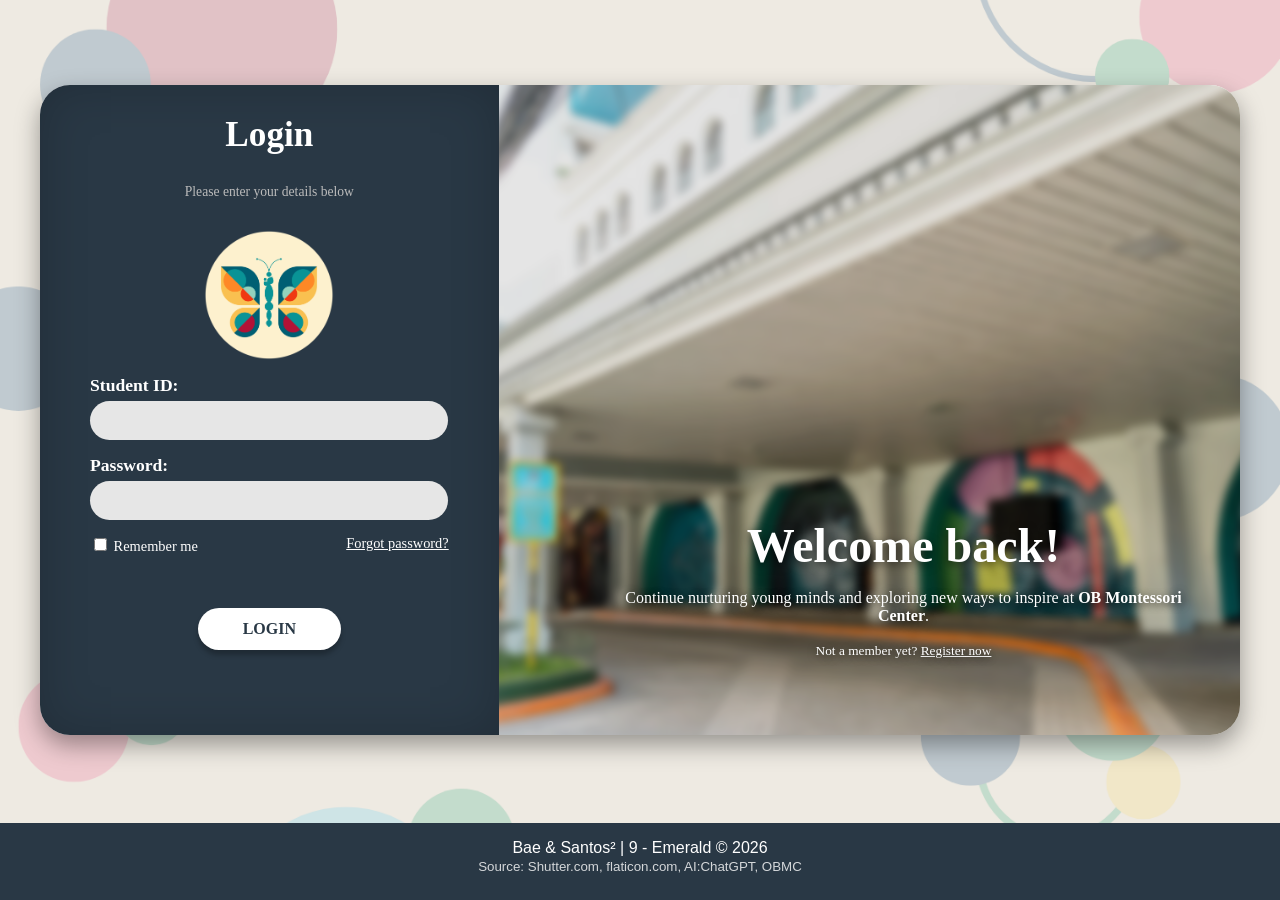
<file: index.html>
<!DOCTYPE html>
<html lang="en">
<head>
    <meta charset="UTF-8">
    <title>Login - OB Montessori</title>
    <link rel="stylesheet" href="style.css">
</head>

<body class="login-body">

    <div class="login-card">

        <div class="login-left">
            <h2>Login</h2>
            <p>Please enter your details below</p>

            <img src="OBMC 60 Icon_Circle.png" class="login-logo">

            <div class="input-group">
                <label>Student ID:</label>
                <input type="text" id="username">
            </div>

            <div class="input-group">
                <label>Password:</label>
                <input type="password" id="password">
            </div>

            <div class="login-options">
                <label><input type="checkbox"> Remember me</label>
                <a href="#" style="color:white;">Forgot password?</a>
            </div>

            <p id="errorMsg" style="color:rgb(250, 30, 30);"></p>

            <button class="login-btn" onclick="login()">LOGIN</button>
        </div>

        <div class="login-right">
            <div class="welcome-text">
                <h1>Welcome back!</h1>
                <p>
                    Continue nurturing young minds and exploring new ways 
                    to inspire at <b>OB Montessori Center</b>.
                </p>
                <small>Not a member yet? <a href="#" style="color:white;">Register now</a></small> <br> <br> <br>
            </div>
        </div>

    </div>

    <footer class="login-footer">
        <p>Bae & Santos² | 9 - Emerald © 2026</p>
        <small>Source: Shutter.com, flaticon.com, AI:ChatGPT, OBMC</small>
    </footer>

    <script>
        let attempt = 0;
        const MaxTry = 3;
        
        function login() {
            let user = document.getElementById("username").value;
            let pass = document.getElementById("password").value;
            let error = document.getElementById("errorMsg");
        
            if (attempt >= MaxTry) {
                alert("🔒 Account Locked. Too many failed attempts.");
                return;
            }
        
            if (user === "1504983384" && pass === "12345") {
                error.textContent = "";
                attempt = 0;
                window.location.href = "Dashboard.html";
            } else {
                attempt++;
        
                if (attempt < MaxTry) {
                    error.textContent = " Invalid Credentials. Attempts left: " + (MaxTry - attempt);
                } else {
                    error.textContent = " Account Locked. Too many failed attempts.";
                }
            }
        }
        </script>

</body>
</html>
</file>
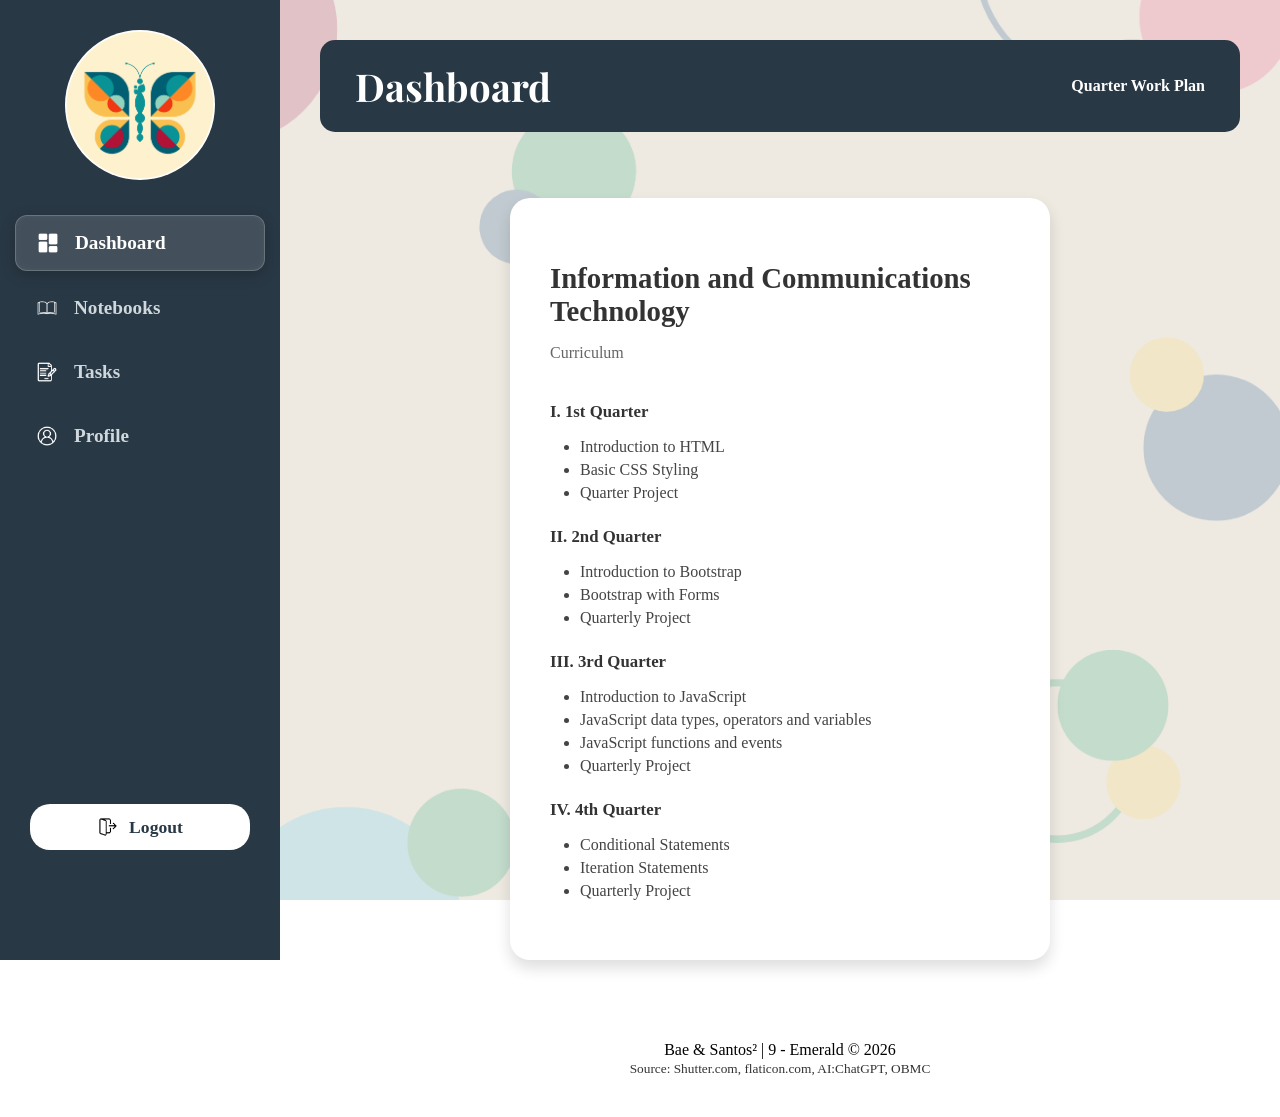
<file: Dashboard.html>
<!DOCTYPE html>
<html lang="en">
<head>
    <meta charset="UTF-8">
    <title>Dashboard - OB Montessori</title>
    <link rel="stylesheet" href="style.css">
</head>
<body>
    <nav class="sidebar">
        <div class="sidebar-logo">
            <img src="OBMC 60 Icon_Circle.png" alt="Logo">
        </div>
        <ul>
            <li><a href="dashboard.html" class="active"><img src="Dashboard.png" class="sidebar-icon"> Dashboard</a></li>
            <li><a href="notebooks.html"><img src="Notebooks.png" class="sidebar-icon"> Notebooks</a></li>
            <li><a href="tasks.html"><img src="Tasks.png" class="sidebar-icon"> Tasks</a></li>
            <li><a href="profile.html"><img src="Profile.png" class="sidebar-icon"> Profile</a></li>
        
        </ul>
        <div class="logout-container">
            <a href="index.html" class="logout-btn"><img src="Logout.png" alt="out"> Logout</a>
        </div>
    </nav>

    <main class="content">
        <header>
            <h1>Dashboard</h1>
            <span>Quarter Work Plan</span>
        </header>

        <br>
        <br>
        
        <div class="white-card">
            <h2>Information and Communications Technology</h2>
            <p class="sub-label">Curriculum</p>
            
            <div class="quarter-content">
                <b>I. 1st Quarter</b>
                <ul>
                    <li>Introduction to HTML</li>
                    <li>Basic CSS Styling</li>
                    <li>Quarter Project</li>
                </ul>

                <b>II. 2nd Quarter</b>
                <ul>
                    <li>Introduction to Bootstrap</li>
                    <li>Bootstrap with Forms</li>
                    <li>Quarterly Project</li>
                </ul>

                <b>III. 3rd Quarter</b>
                <ul>
                    <li>Introduction to JavaScript</li>
                    <li>JavaScript data types, operators and variables</li>
                    <li>JavaScript functions and events</li>
                    <li>Quarterly Project</li>
                </ul>

                <b>IV. 4th Quarter</b>
                <ul>
                    <li>Conditional Statements</li>
                    <li>Iteration Statements</li>
                    <li>Quarterly Project</li>
                </ul>
            </div>
        </div>

        <footer class="main-footer">
            <p>Bae & Santos² | 9 - Emerald © 2026</p>
            <small>Source: Shutter.com, flaticon.com, AI:ChatGPT, OBMC</small>
        </footer>
    </main>
</body>
</html>
</file>
<file: style.css>
@import url('https://fonts.googleapis.com/css2?family=Playfair+Display:wght@700&family=Segoe+UI:wght@400;600;700&display=swap');

:root {
    --dark: #293845;
    --accent: #5bc0de;
    --text: #333;
}

body {
    font-family: 'Gill sans', 'Georgia', serif;
    margin: 0;
    padding: 0;
    background-image: url('obmc Bg(extended).png'); 
    background-size: cover;
    background-position: center;
    background-attachment: fixed;
    color: var(--text);
    display: flex;
    flex-direction: column;
    min-height: 100vh;
}

.login-body {
    display: flex;
    justify-content: center;
    align-items: center;
    flex: 1;
}

.login-card {
    display: flex;
    width: 1200px;
    max-width: 95%;
    height: 650px;
    border-radius: 30px;
    background: white;
    transform: translateY(-60px);
    margin-top: 40px;
    overflow: hidden; 
    box-shadow: 0 10px 25px rgba(0, 0, 0, 0.368);
}

.login-left {
    width: 30%;
    background: var(--dark);
    color: white;
    display: flex;
    flex-direction: column;
    align-items: center;
    justify-content: center;
    padding: 30px 50px;
    gap: 15px;
    box-shadow: inset 0 0 50px rgba(0,0,0,0.2);
}

.login-logo {
    width: 130px;
    border-radius: 50%;
}

.login-left h2 {
    font-size: 2.2em;
    margin: 0 0;
    text-align: center;
    font-family: 'Georgia', serif;
}

.login-left p {
    font-size: 0.85em;
    color: #bbb;
    margin-bottom: 15px;
    text-align: center;
}

.input-group {
    width: 100%;
}
.input-group label {
    font-size: 1.1rem;
    font-weight: 600;
}
.input-group input {
    width: 93%;
    padding: 12px;
    border-radius: 25px;
    border: none;
    margin-top: 5px;
    background: #e6e6e6;
}

.login-options {
    display: flex;
    justify-content: space-between;
    width: 100%;
    font-size: 0.9rem;
}

.login-btn {
    background: white;
    color: #293845;
    padding: 12px;
    border-radius: 25px;
    font-weight: bold;
    border: none;
    cursor: pointer;
    width: 40%;
    margin-top: 50px;
    font-size: 1em;
    box-shadow: 0 5px 5px rgba(0,0,0,0.25);
    transition: 0.25s ease;
    transform: translateY( -55px);
    font-family: 'Georgia', serif;

}
.login-btn:active {
    transform: translateY(-52px);
}
.login-btn:hover {
    background: #f1f1f1c8;
}
.login-right {
    width: 62%;
    position: relative;
    overflow: hidden;
    display: flex;
    justify-content: flex-end;
    align-items: flex-end;
}

.login-right::before {
    content: "";
    position: absolute;
    inset: 0;
    background: url('Login page.webp') no-repeat center;
    background-size: cover;
    filter: blur(4px);
    transform: scale(1.05);
    z-index: 0;
}

.login-right::after {
    content: "";
    position: absolute;
    inset: 0;
    background: rgba(0,0,0,0.1);
    z-index: 1;
}

.welcome-text {
    position: relative;
    z-index: 2;
    width: 420px;
    color: white;
    padding: 40px;
}
.welcome-text h1 {
    font-size: 3em;
    margin-bottom: 10px;
    text-shadow: 0 3px 10px rgba(0,0,0,0.6);
    font-family: 'Georgia', serif;
}
.welcome-text p,
.welcome-text small {
    text-shadow: 0 2px 8px rgba(0,0,0,0.6);
    font-family: 'Georgia', serif;
}
.sidebar {
    width: 280px; 
    background: var(--dark);
    color: white;
    display: flex;
    flex-direction: column;
    align-items: center;
    padding: 30px 0;
    position: fixed;
    height: 100%;
}
.sidebar-logo {
    width: 150px;
    height: 150px;
    border-radius: 50%;
    background: white;

    display: flex;
    justify-content: center;
    align-items: center;

    overflow: hidden;
    margin-bottom: 30px
}

.sidebar-logo img {
    width: 100%;
    height: 100%;
    object-fit: cover;
    object-position: center;
}

.sidebar ul { 
    list-style: none; 
    padding: 0; 
    width: 100%; 
    margin: 0; 
}
.sidebar ul li { 
    width: 100%; 
    padding: 5px 15px; 
    box-sizing: border-box; 
}
.sidebar ul li a { 
    display: flex; 
    align-items: center; 
    gap: 15px; 
    padding: 15px 20px; 
    color: #cfd8dc; 
    text-decoration: none; 
    font-size: 1.2em;  
    font-weight: 600; 
    transition: all 0.2s ease; 
    border-radius: 12px; 
}
.sidebar ul li a.active { 
    background: rgba(255, 255, 255, 0.12); 
    color: white; 
    box-shadow: inset 0 0 10px rgba(255, 255, 255, 0.05), 0 4px 15px rgba(0, 0, 0, 0.2); 
    border: 1px solid rgba(255, 255, 255, 0.2); 
}
.sidebar a:hover {
    background: rgba(255,255,255,0.1); 
}
.sidebar-icon { 
    width: 24px; 
    height: 24px; 
}

.logout-container { 
    margin-top: auto; 
    width: 100%; 
    padding: 0 30px; 
    box-sizing: border-box; 
    margin-bottom: 50px; 
}
.logout-btn { 
    display: flex; 
    align-items: center; 
    justify-content: center; 
    background: white; 
    color: var(--dark); 
    text-decoration: none; 
    padding: 12px; 
    border-radius: 20px; 
    font-weight: bold; 
    font-size: 1.1em;
    transition: all 0.3s ease;
    margin-bottom: 30px;
}

.logout-btn:hover{
    background:#f1f1f1c8 !important;
}
.logout-btn:active {
    transform: translateY(4px);
}
.logout-btn img { 
    width: 22px; 
    margin-right: 10px; 
    filter: invert(1); 
}
.content { 
    margin-left: 280px;  
    padding: 40px; 
    flex: 1; 
    min-height: 100vh; 
    display: flex; 
    flex-direction: column; 
}
header { 
    background: var(--dark); 
    color: white; 
    padding: 20px 35px; 
    border-radius: 15px; 
    display: flex; 
    justify-content: space-between; 
    align-items: center; 
    margin-bottom: 30px; 
}
header h1 { 
    margin: 0; 
    font-family: 'Playfair Display', serif; 
    font-size: 2.4em; 
}
header span { 
    font-weight: 600; 
    font-size: 1em; }

.white-card {
    background: white;
    border-radius: 20px;
    padding: 40px;
    box-shadow: 0 8px 15px rgba(0, 0, 0, 0.133);
    min-height: 600px; 
    width: 50%;
    margin: 0, auto;
    align-self: center;
}

.white-card h2 {
    font-family: 'Gill sans', 'Georgia', serif;
    font-size: 1.8em;
    margin-bottom: 5px;
}

.sub-label {
    color: #666;
    margin-bottom: 40px;
    display: block;
}

.quarter-content b {
    display: block;
    margin-top: 25px;
    margin-bottom: 10px;
    font-size: 1.05em;
}

.quarter-content ul {
    margin-bottom: 20px;
    padding-left: 30px;
}

.quarter-content li {
    margin-bottom: 5px;
    color: #444;
}     

.login-footer {
    position: fixed;
    bottom: 0;
    left: 0;
    width: 100%;
    height: auto;
    background: var(--dark);
    color: white;
    text-align: center;
    padding: 15px 0 25px 0;
    font-size: 1rem;
    font-family: 'Georgia', sans-serif;
}
.login-footer p {
    margin: 0;
    line-height: 1.2;
}

.login-footer small {
    margin: 0;
    display: block;
    line-height: 1.2;
    opacity: 0.8;
}
.login-footer {
    gap: 2px;
    display: flex;
    flex-direction: column;
    justify-content: center;
}
.main-footer {
    width: 100%;
    color: Black;
    text-align: center;
    font-size: 1rem;
    font-family: Georgia, 'Times New Roman', Times, serif, sans-serif;
    margin-top: 80px; 
    margin-bottom: 0;
}
.main-footer small {
    margin: 0;
    display: block;
    line-height: 1.2;
    opacity: 0.8;
}

.main-footer {
    gap: 2px;
    display: flex;
    flex-direction: column;
    justify-content: center;
}
.main-footer p {
    margin: 0;
    line-height: 1.2;
}

.image-container { 
    width: 100%; 
    aspect-ratio: 16 / 9; 
    border-radius: 14px; 
    overflow: hidden; 
    background: #f9f9f9;
}

.image-container img { 
    width: 100%; 
    height: 100%; 
    object-fit: contain; 
    display: block;
}

.welcome-text { 
    padding: 40px; 
    color: white;
    width: 80%;
    text-align: center;
}
</file>
